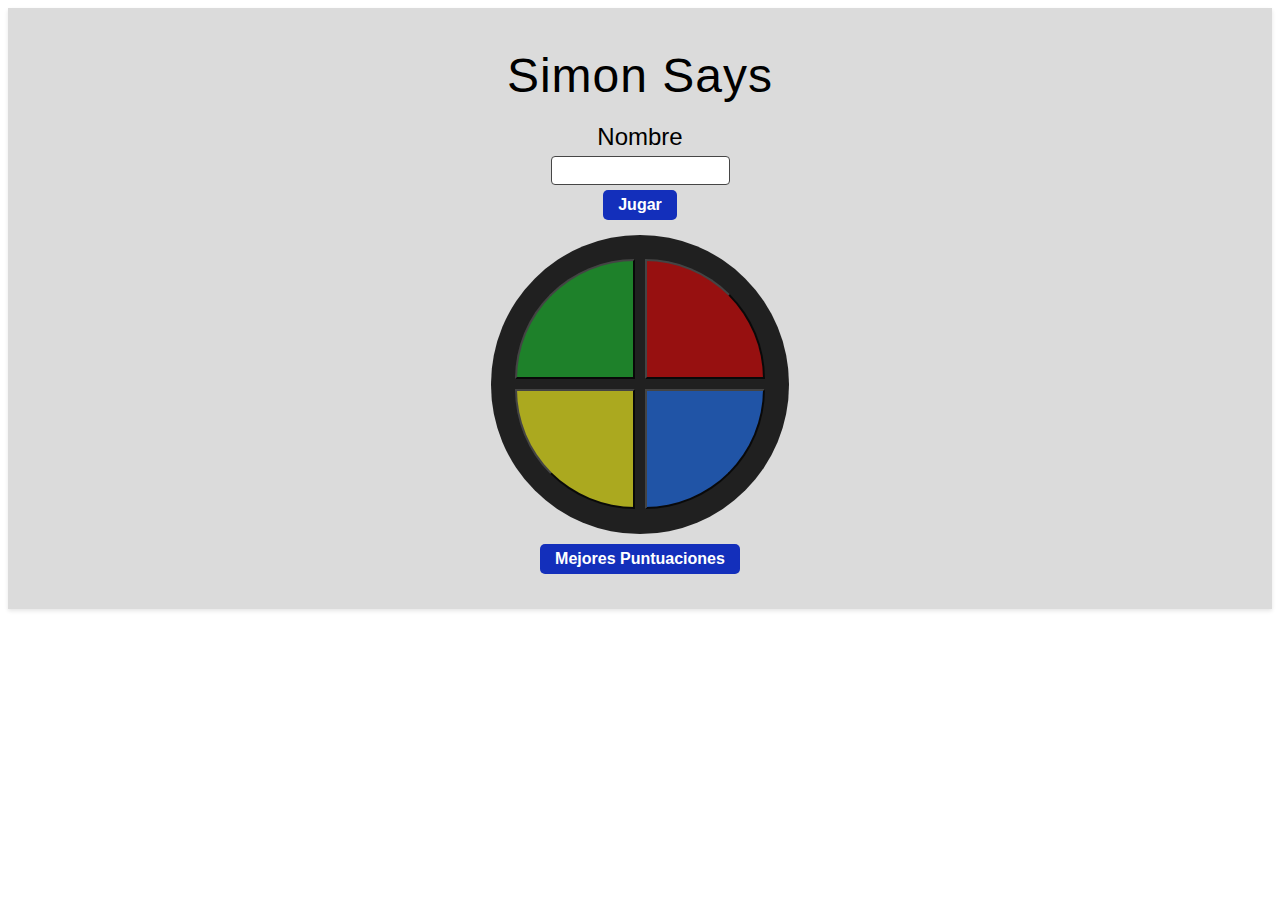
<file: index.html>
<!DOCTYPE html>
<html lang="en">

<head>
    <meta charset="UTF-8">
    <meta name="viewport" content="width=device-width, initial-scale=1.0">
    <title>Menu Principal</title>
    <link rel="stylesheet" href="Menu/styles_menu.css">
</head>

<body>
    <div class="container">
        <h1>Simon Says</h1>

        <form id="playerForm">
            <label for="playerName">Nombre</label>
            <input type="text" id="playerName" required>
            <br>
            <button type="submit" class="boton">Jugar</button>
        </form>

        <div class="buttons">
            <button id="green" class="game-button"></button>
            <button id="red" class="game-button"></button>
            <button id="yellow" class="game-button"></button>
            <button id="blue" class="game-button"></button>
        </div>

        <div id="leaderboard">
            <button class="boton" onclick="window.location.href='leaderboard.html'">Mejores Puntuaciones</button>
        </div>

        
    </div>

    <script src="Menu/script_menu.js"></script>
</body>

</html>
</file>
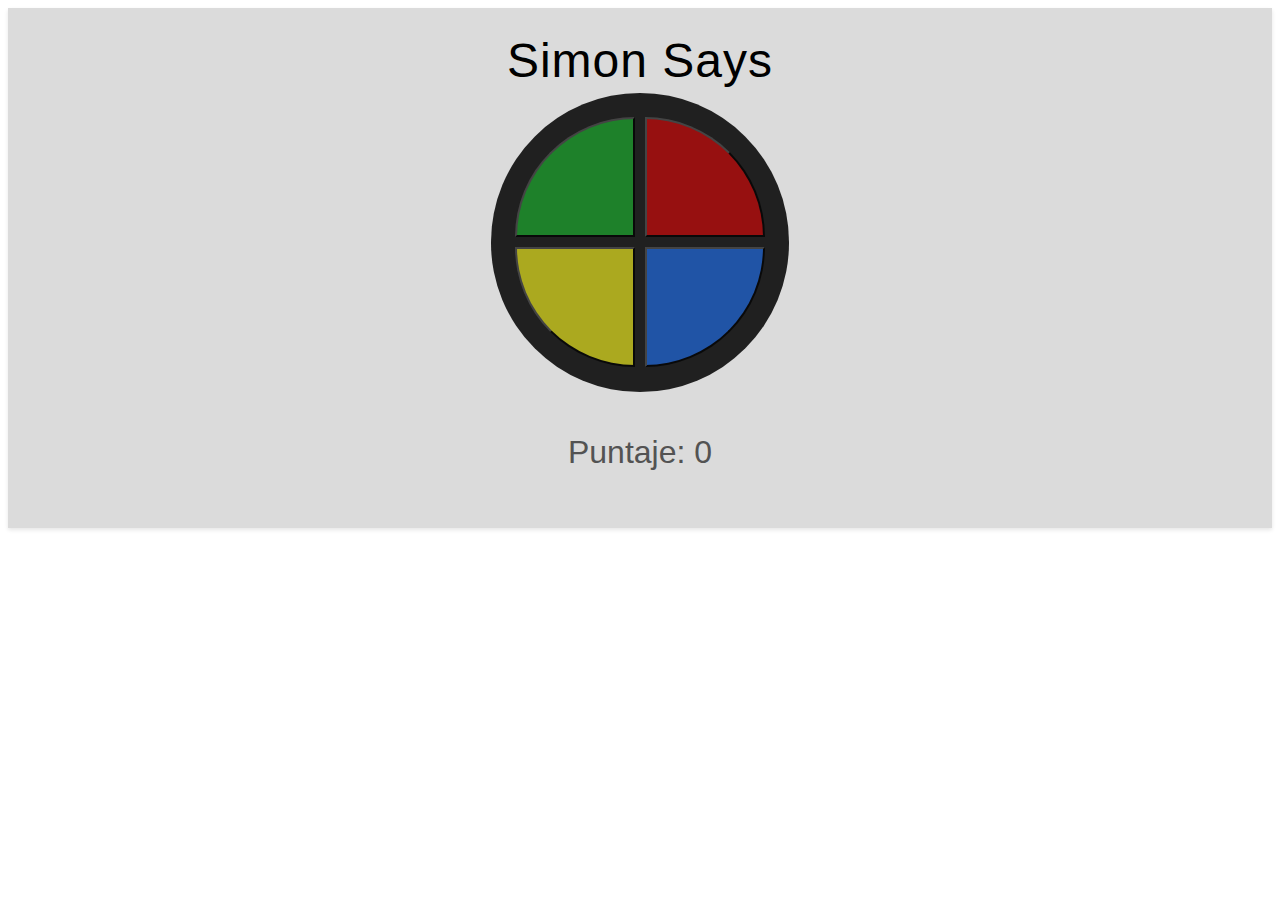
<file: juego.html>
<!DOCTYPE html>
<html lang="es">
<head>
    <meta charset="UTF-8">
    <meta name="viewport" content="width=device-width, initial-scale=1.0">
    <title>Simon Says</title>
    <link rel="stylesheet" href="Juego/styles.css">
</head>

<body>
    <div class="container">
        <h1>Simon Says</h1>

        <div id="gameArea">
            <div class="buttons">
                <button id="green" class="game-button"></button>
                <button id="red" class="game-button"></button>
                <button id="yellow" class="game-button"></button>
                <button id="blue" class="game-button"></button>
            </div>

            <div class="score">
                <p>Puntaje: <span id="currentScore">0</span></p>
            </div>

            <div id="gameOverMessage" class="hidden">
                <p>¡Juego Terminado!</p>
                <button id="restart" class="boton">Volver a intentar</button>
                <br>
                <button id="goToMenu" class="boton" onclick="window.location.href='index.html'">Volver al menú principal</button>                
            </div>
        </div>

    </div>

    
    <script src="Juego/script.js"></script>
</body>

</html>
</file>
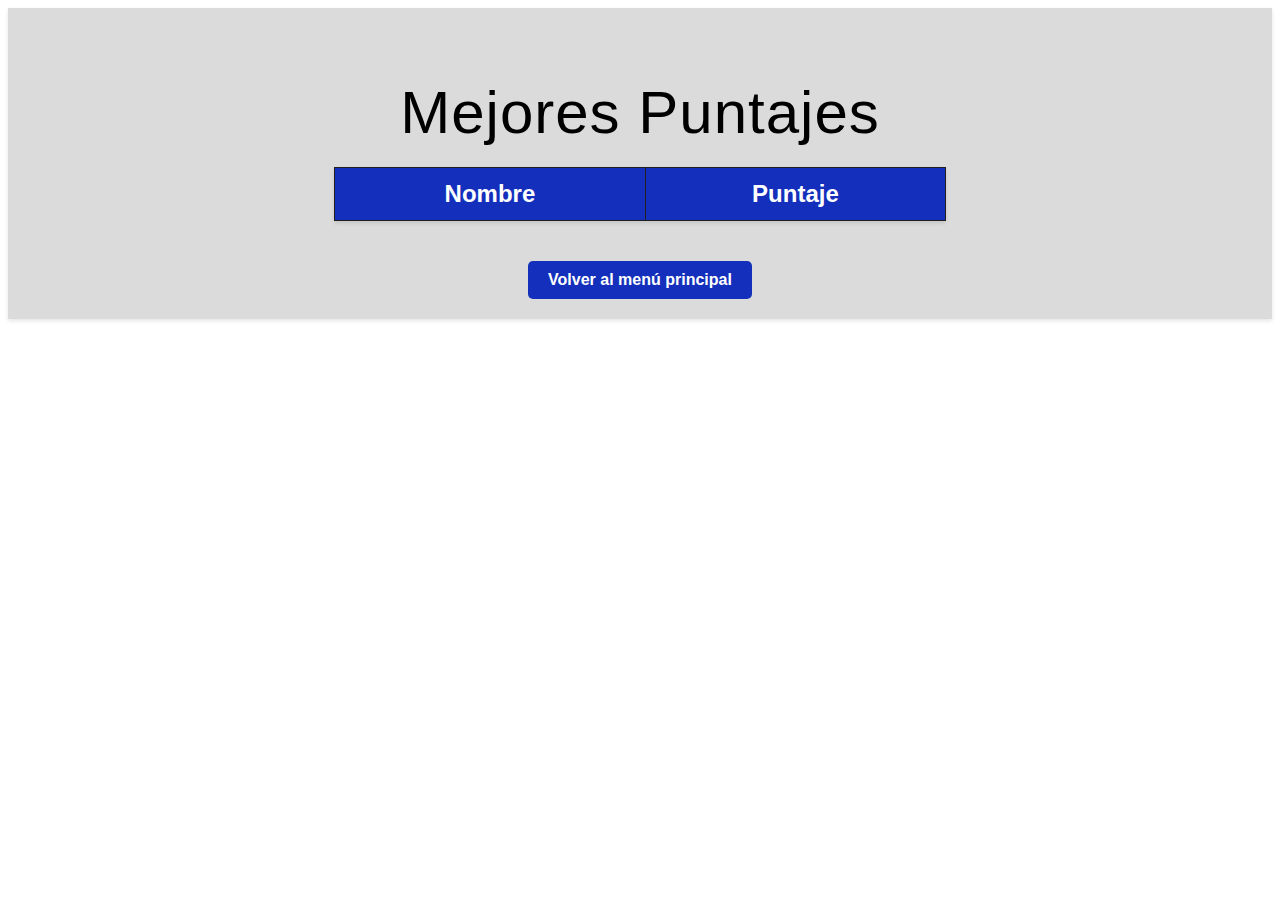
<file: leaderboard.html>
<!DOCTYPE html>
<html lang="en">

<head>
    <meta charset="UTF-8">
    <meta name="viewport" content="width=device-width, initial-scale=1.0">
    <title>Leaderboard</title>
    <link rel="stylesheet" href="Leaderboard/styles_leaderboard.css">
</head>

<body>
    <div class="container">
        <div id="scoreboard">
            <h1>Mejores Puntajes</h1>
            <table id="highScoresTable">
                <thead>
                    <tr>
                        <th>Nombre</th>
                        <th>Puntaje</th>
                    </tr>
                </thead>
                <tbody>
                </tbody>
            </table>
        </div>

        <button class="boton" onclick="window.location.href='index.html'">Volver al menú principal</button>
    </div>

    <script>
        const highScores = JSON.parse(localStorage.getItem('highScores')) || [];

        const tableBody = document.querySelector('#highScoresTable tbody');

        highScores.forEach((score, index) => {
            const row = document.createElement('tr');
            const nameCell = document.createElement('td');
            const scoreCell = document.createElement('td');

            nameCell.textContent = score.name;
            scoreCell.textContent = score.score;

            row.appendChild(nameCell);
            row.appendChild(scoreCell);
            tableBody.appendChild(row);
        });

    </script>
</body>

</html>
</file>
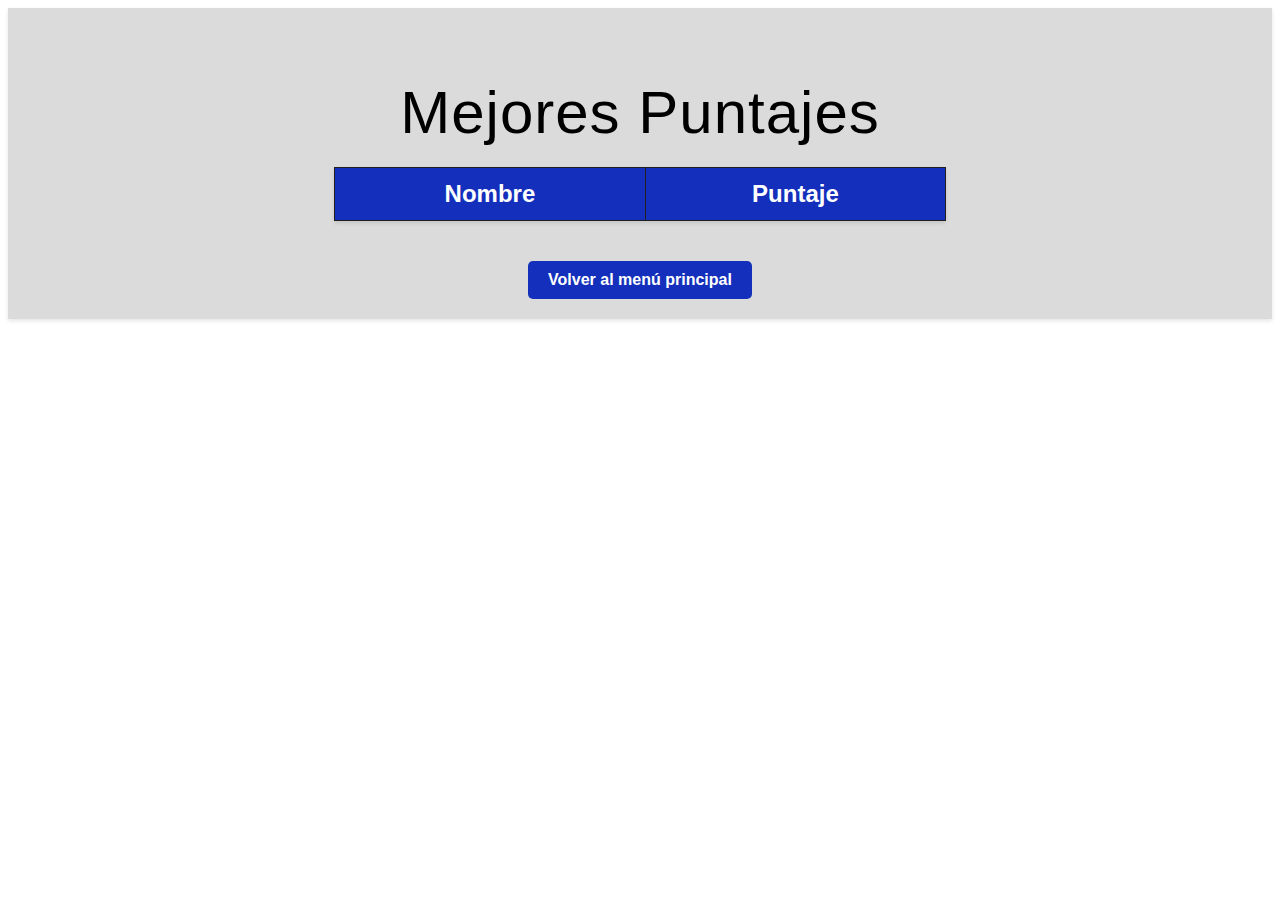
<file: Leaderboard/leaderboard.html>
<!DOCTYPE html>
<html lang="en">
<head>
    <meta charset="UTF-8">
    <meta name="viewport" content="width=device-width, initial-scale=1.0">
    <title>Leaderboard</title>
    <link rel="stylesheet" href="/Leaderboard/styles_leaderboard.css">
</head>
<body>
    <div class="container">
        <!-- Tabla de puntajes -->
        <div id="scoreboard">
            <h1>Mejores Puntajes</h1>
            <table id="highScoresTable">
                <thead>
                    <tr>
                        <th>Nombre</th>
                        <th>Puntaje</th>
                    </tr>
                </thead>
                <tbody>
                    <!-- Aquí se mostrarán los puntajes -->
                </tbody>
            </table>
        </div>

        <!-- Botón para regresar al menú principal -->
        <button class="boton" onclick="window.location.href='/Menu/menu.html'">Volver al menú principal</button>
    </div>

    <script>
        // Obtener los puntajes guardados en localStorage
        const highScores = JSON.parse(localStorage.getItem('highScores')) || [];

        // Seleccionar la tabla
        const tableBody = document.querySelector('#highScoresTable tbody');

        // Mostrar los puntajes en la tabla
        highScores.forEach((score, index) => {
            const row = document.createElement('tr');
            const nameCell = document.createElement('td');
            const scoreCell = document.createElement('td');

            nameCell.textContent = score.name;
            scoreCell.textContent = score.score;

            row.appendChild(nameCell);
            row.appendChild(scoreCell);
            tableBody.appendChild(row);
        });
    </script>
</body>
</html>
</file>
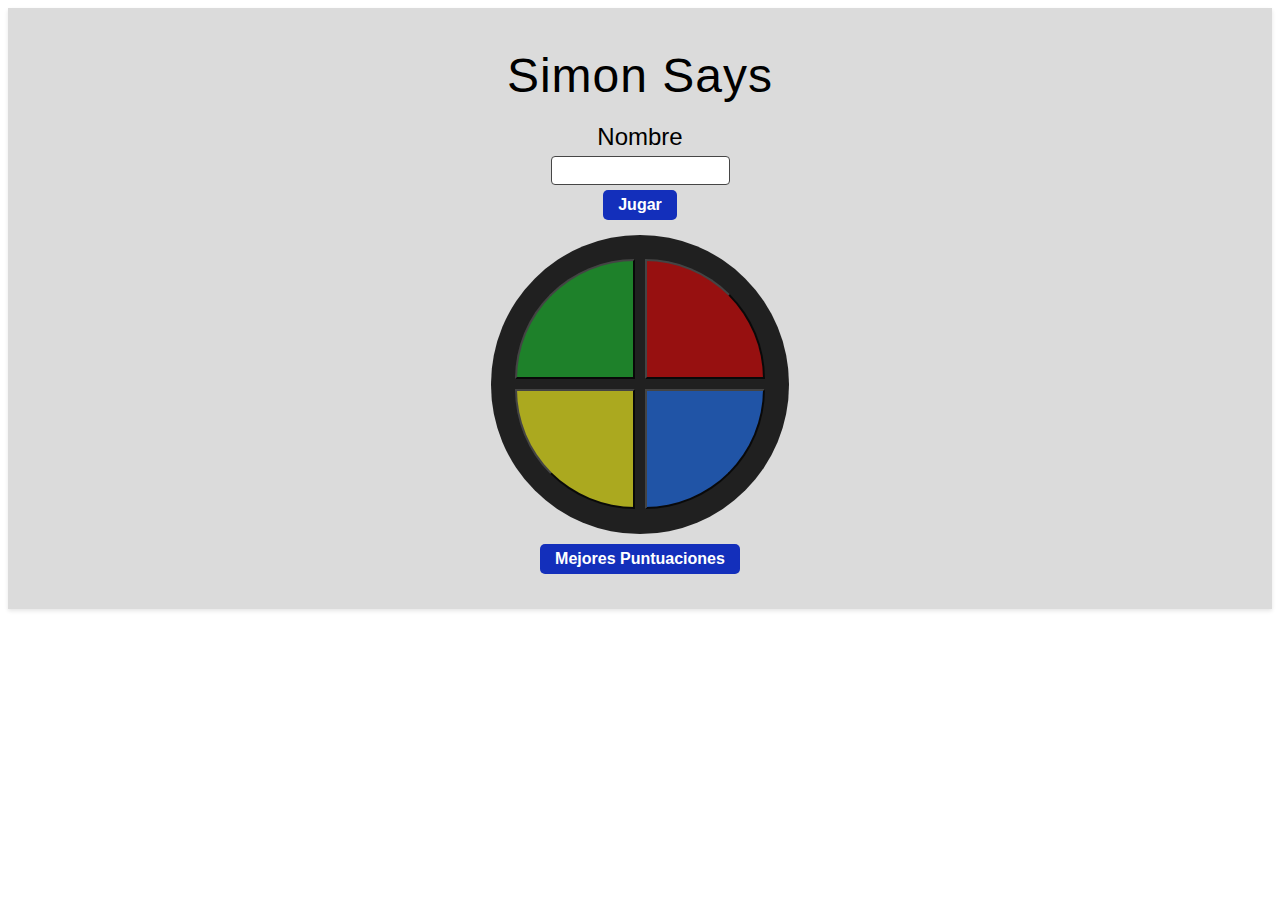
<file: Menu/menu.html>
<!DOCTYPE html>
<html lang="en">

<head>
    <meta charset="UTF-8">
    <meta name="viewport" content="width=device-width, initial-scale=1.0">
    <title>Menu Principal</title>
    <link rel="stylesheet" href="/Menu/styles_menu.css">
</head>

<body>
    <div class="container">
        <h1>Simon Says</h1>

        <!-- Formulario para ingresar el nombre -->
        <form id="playerForm">
            <label for="playerName">Nombre</label>
            <input type="text" id="playerName" required>
            <br>
            <button type="submit" class="boton">Jugar</button>
        </form>

        <div class="buttons">
            <button id="green" class="game-button"></button>
            <button id="red" class="game-button"></button>
            <button id="yellow" class="game-button"></button>
            <button id="blue" class="game-button"></button>
        </div>

        <div id="leaderboard">
            <button class="boton" onclick="window.location.href='/Leaderboard/leaderboard.html'">Mejores Puntuaciones</button>
        </div>

    </div>

    <script src="script_menu.js"></script>
</body>

</html>
</file>
<file: Menu/styles_menu.css>
html {
    text-align: center;
}

h1 {
    font-family: Impact, sans-serif;
    font-weight: 500;
    letter-spacing: 1px;
    font-size: 3em;
    margin: 20px;
}

.container {
    display: flex;
    flex-direction: column;
    align-items: center;
    background-color: #dbdbdb;
    padding: 20px;
    box-shadow: 0 2px 4px rgba(0, 0, 0, 0.1);
    text-align: center;
}

#playerForm label {
    display: block;
    margin-bottom: 5px;
    font-family: Impact, sans-serif;
    font-weight: 200;
    font-size: 1.5em;
    margin-bottom: 5px;
}

#playerForm input {
    padding: 6px;
    border: 1px solid #464646;
    border-radius: 4px;
    width: calc(100% - 12px);
    max-width: 300px;
    margin-bottom: 5px;
    box-sizing: border-box;
}

.boton {
    background-color: #132fbb;
    color: #ffffff;
    padding: 6px 15px;
    border: none;
    border-radius: 5px;
    cursor: pointer;
    margin-bottom: 15px;
    cursor: pointer;
    font-family: 'Roboto', sans-serif;
    font-size: 1em;
    font-weight: 600;
}


.buttons {
    display: grid;
    grid-template-columns: repeat(2, 120px);
    grid-gap: 10px;
    margin-bottom: 10px;
    background-color: #202020;
    padding: 2%;
    border-radius: 50%;
}


#green {
    width: 120px;
    height: 120px;
    background-color: #1eaa2f;
    border-radius: 100% 0 0 0;
}

#red {
    width: 120px;
    height: 120px;
    background-color: #ca0a0a;
    border-radius: 0 100% 0 0;
}

#yellow {
    width: 120px;
    height: 120px;
    background-color: #e7e41f;
    border-radius: 0 0 0 100%;
}

#blue {
    width: 120px;
    height: 120px;
    background-color: #216adf;
    border-radius: 0 0 100% 0;
}

.game-button {
    opacity: 0.7;
}
</file>
<file: Juego/styles.css>
h1 {
    font-family: Impact, sans-serif;
    font-weight: 500;
    letter-spacing: 1px;
    font-size: 3em;
    margin: 5px;
}

.container {
    background-color: #dbdbdb;
    padding: 20px;
    box-shadow: 0 2px 4px rgba(0, 0, 0, 0.1);
    text-align: center;
}

#gameArea {
    display: flex;
    flex-direction: column;
    align-items: center;
}

.boton {
    background-color: #132fbb;
    color: #ffffff;
    padding: 6px 15px;
    border: none;
    border-radius: 5px;
    cursor: pointer;
    margin-bottom: 15px;
    cursor: pointer;
    font-family: 'Roboto', sans-serif;
    font-size: 1em;
    font-weight: 600;
}

.buttons {
    display: grid;
    grid-template-columns: repeat(2, 120px);
    grid-gap: 10px;
    margin-bottom: 10px;
    background-color: #202020;
    padding: 2%;
    border-radius: 50%;
}

#green {
    width: 120px;
    height: 120px;
    background-color: #1eaa2f;
    border-radius: 100% 0 0 0;
    transition: background-color 0.3s ease, transform 0.2s ease, box-shadow 0.3s ease;
}

#red {
    width: 120px;
    height: 120px;
    background-color: #ca0a0a;
    border-radius: 0 100% 0 0;
    transition: background-color 0.3s ease, transform 0.2s ease, box-shadow 0.3s ease;
}

#yellow {
    width: 120px;
    height: 120px;
    background-color: #e7e41f;
    border-radius: 0 0 0 100%;
    transition: background-color 0.3s ease, transform 0.2s ease, box-shadow 0.3s ease;
}

#blue {
    width: 120px;
    height: 120px;
    background-color: #216adf;
    border-radius: 0 0 100% 0;
    transition: background-color 0.3s ease, transform 0.2s ease, box-shadow 0.3s ease;
}

.game-button {
    cursor: pointer;
    opacity: 0.7;
    transition: opacity 0.3s ease, background-color 0.3s ease, transform 0.2s ease, box-shadow 0.3s ease;
}

.game-button.active {
    opacity: 1;
    transform: scale(1.1); /* Hace que el botón se agrande un poco */
    box-shadow: 0 0 20px rgba(255, 255, 255, 0.8); /* Agrega un resplandor */
}

/* Efectos específicos para cada botón cuando está activo */
#green.active {
    background-color: #2ecc71; /* Verde más brillante */
    box-shadow: 0 0 20px rgba(46, 204, 113, 0.8); /* Resplandor verde */
}

#red.active {
    background-color: #e74c3c; /* Rojo más brillante */
    box-shadow: 0 0 20px rgba(231, 76, 60, 0.8); /* Resplandor rojo */
}

#yellow.active {
    background-color: #f1c40f; /* Amarillo más brillante */
    box-shadow: 0 0 20px rgba(241, 196, 15, 0.8); /* Resplandor amarillo */
}

#blue.active {
    background-color: #3498db; /* Azul más brillante */
    box-shadow: 0 0 20px rgba(52, 152, 219, 0.8); /* Resplandor azul */
}

.score {
    font-family: Impact, sans-serif;
    font-weight: 500;
    font-size: 2em;
    color: #535353;
    margin-bottom: 5px;
}

#gameOverMessage p {
    margin-top: 5px;
    font-family: 'Roboto', sans-serif;
    font-size: 2em;
    font-weight: 1000;
    color: red;
}

#goToMenu {
    background-color: #132fbb;
    color: #ffffff;
    padding: 6px 30px;
    border: none;
    border-radius: 5px;
    cursor: pointer;
    font-family: 'Roboto', sans-serif;
    font-size: 1em;
    font-weight: 600;
}

.hidden {
    display: none;
}
</file>
<file: Leaderboard/styles_leaderboard.css>
h1 {
    font-family: Impact, sans-serif;
    font-weight: 500;
    letter-spacing: 1px;
    font-size: 2.5em;
    margin: 20px;
}

.container {
    background-color: #dbdbdb;
    padding: 20px;
    box-shadow: 0 2px 4px rgba(0, 0, 0, 0.1);
    text-align: center;
}

#scoreboard {
    font-family: 'Roboto', sans-serif;
    font-size: 150%;
    margin-top: 50px;
    text-align: center;
}

#highScoresTable {
    width: 50%;
    border-collapse: collapse;
    margin: 20px auto;
    background-color: #ffffff;
    box-shadow: 0 2px 4px rgba(0, 0, 0, 0.1);
}

#highScoresTable th, #highScoresTable td {
    padding: 12px;
    border: 1px solid #202020;
    text-align: center;
}

#highScoresTable th {
    background-color: #132fbb;
    color: #ffffff;
}

#highScoresTable tr:nth-child(even) {
    background-color: #f2f2f2;
}

.boton {
    background-color: #132fbb;
    color: #ffffff;
    padding: 10px 20px;
    border: none;
    border-radius: 5px;
    cursor: pointer;
    margin-top: 20px;
    font-family: 'Roboto', sans-serif;
    font-size: 1em;
    font-weight: 600;
}

.boton:hover {
    background-color: #0e247d;
}
</file>
